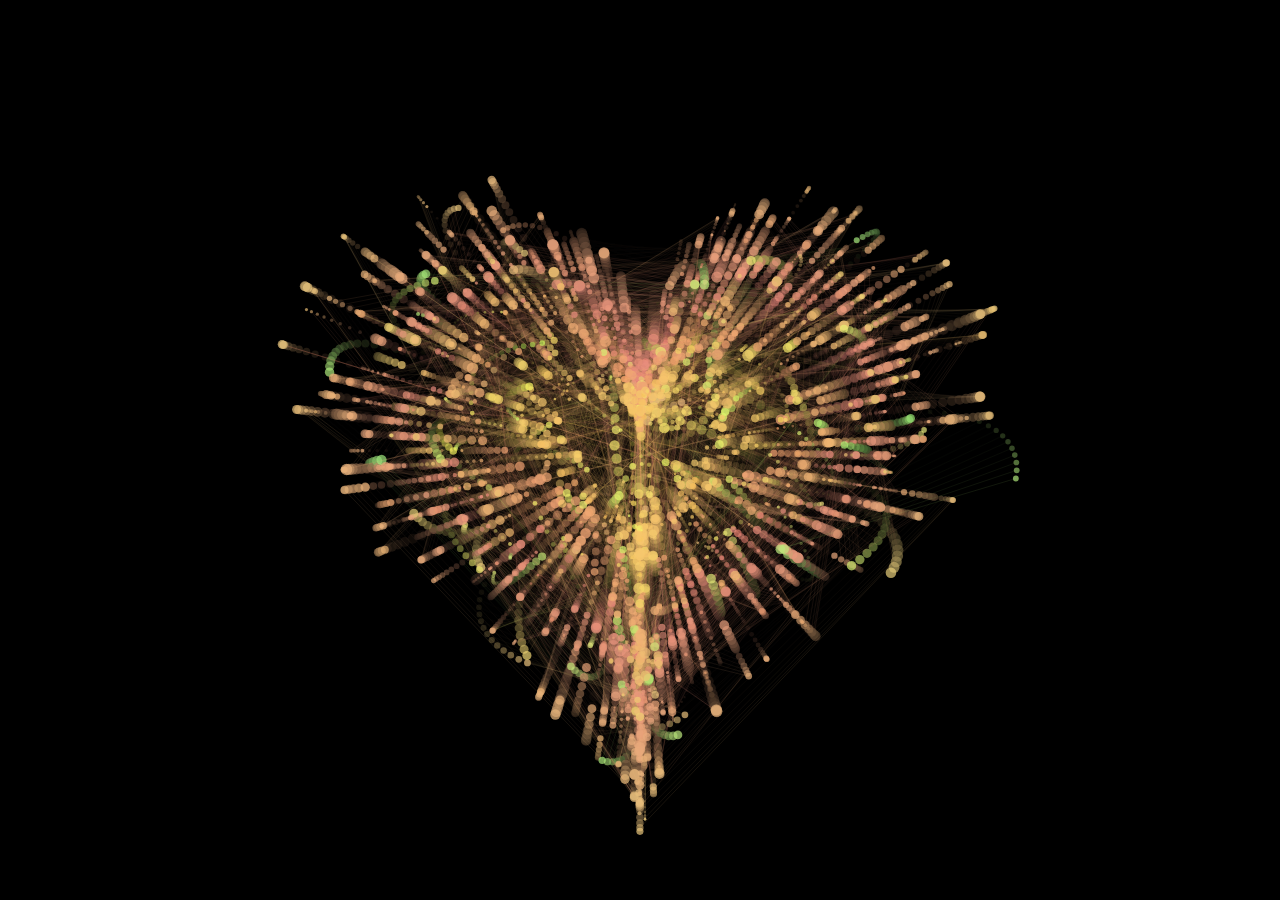
<file: content_animation_love/index.html>
<!DOCTYPE html>
<html lang="en">

<head>
    <meta charset="UTF-8">
    <meta name="viewport" content="width=device-width, initial-scale=1.0">
    <link rel="stylesheet" href="style.css">
    <title>Elegant Heart Animation</title>
</head>

<body>
    <div class="container">
        <canvas id="heartCanvas"></canvas>
    </div>

    <script src="script.js"></script>
</body>

</html>
</file>
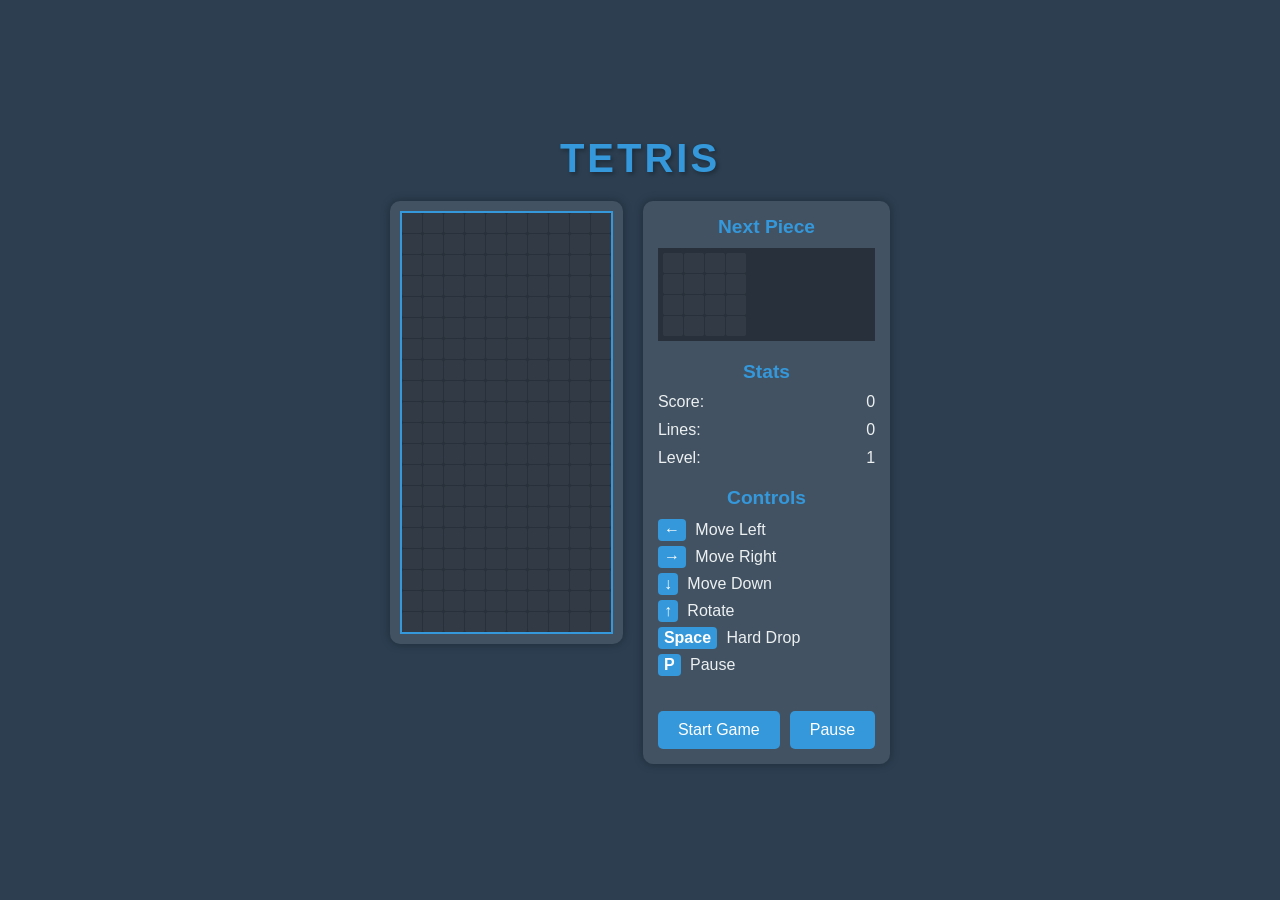
<file: game_tetris/index.html>
<!DOCTYPE html>
<html lang="en">

<head>
    <meta charset="UTF-8">
    <meta name="viewport" content="width=device-width, initial-scale=1.0">
    <title>Tetris Game</title>
    <link rel="stylesheet" href="style.css">
</head>

<body>
    <h1 class="title">TETRIS</h1>
    <div class="container">
        <div class="game-container">
            <div class="game-board" id="board"></div>
            <div class="game-over" id="gameOver">
                <h2>Game Over</h2>
                <button id="restartButton">Play Again</button>
            </div>
        </div>
        <div class="sidebar">
            <div class="next-piece-container">
                <h3 class="next-piece-title">Next Piece</h3>
                <div class="next-piece" id="nextPiece"></div>
            </div>
            <div class="stats">
                <h3 class="stats-title">Stats</h3>
                <div class="stats-info">
                    <div class="stat-item">
                        <span>Score:</span>
                        <span id="score">0</span>
                    </div>
                    <div class="stat-item">
                        <span>Lines:</span>
                        <span id="lines">0</span>
                    </div>
                    <div class="stat-item">
                        <span>Level:</span>
                        <span id="level">1</span>
                    </div>
                </div>
            </div>
            <div class="controls">
                <h3 class="controls-title">Controls</h3>
                <ul class="control-list">
                    <li><span class="control-key">←</span> Move Left</li>
                    <li><span class="control-key">→</span> Move Right</li>
                    <li><span class="control-key">↓</span> Move Down</li>
                    <li><span class="control-key">↑</span> Rotate</li>
                    <li><span class="control-key">Space</span> Hard Drop</li>
                    <li><span class="control-key">P</span> Pause</li>
                </ul>
            </div>
            <div class="button-row">
                <button id="startButton">Start Game</button>
                <button id="pauseButton">Pause</button>
            </div>
        </div>
    </div>

    <script src="script.js"></script>
</body>

</html>
</file>
<file: content_animation_love/style.css>
body {
    padding: 0;
    margin: 0;
    overflow: hidden;
    background-color: #000;
}

canvas {
    display: block;
}

.container {
    position: fixed;
    top: 0;
    left: 0;
    width: 100%;
    height: 100%;
}
</file>
<file: game_tetris/style.css>
:root {
    --primary-color: #2c3e50;
    --secondary-color: #3498db;
    --accent-color: #e74c3c;
    --light-color: #ecf0f1;
    --dark-color: #2c3e50;
    --grid-size: min(20px, 5vw);
}

* {
    margin: 0;
    padding: 0;
    box-sizing: border-box;
    font-family: 'Arial', sans-serif;
}

body {
    background-color: var(--primary-color);
    color: var(--light-color);
    display: flex;
    flex-direction: column;
    align-items: center;
    justify-content: center;
    min-height: 100vh;
    padding: 20px;
}

.container {
    display: flex;
    flex-direction: column;
    align-items: center;
    gap: 20px;
}

@media (min-width: 768px) {
    .container {
        flex-direction: row;
        align-items: flex-start;
    }
}

.title {
    text-align: center;
    margin-bottom: 20px;
    font-size: 2.5rem;
    text-transform: uppercase;
    letter-spacing: 3px;
    text-shadow: 2px 2px 4px rgba(0, 0, 0, 0.3);
    color: var(--secondary-color);
}

.game-container {
    position: relative;
    width: fit-content;
    background-color: rgba(255, 255, 255, 0.1);
    border-radius: 10px;
    box-shadow: 0 0 10px rgba(0, 0, 0, 0.3);
    padding: 10px;
}

.game-board {
    display: grid;
    grid-template-columns: repeat(10, var(--grid-size));
    grid-template-rows: repeat(20, var(--grid-size));
    gap: 1px;
    border: 2px solid var(--secondary-color);
    background-color: rgba(0, 0, 0, 0.4);
}

.cell {
    width: var(--grid-size);
    height: var(--grid-size);
    border-radius: 2px;
}

.empty {
    background-color: rgba(255, 255, 255, 0.05);
}

.filled {
    border: 1px solid rgba(255, 255, 255, 0.5);
}

.I {
    background-color: #00FFFF;
}

.J {
    background-color: #0000FF;
}

.L {
    background-color: #FF8000;
}

.O {
    background-color: #FFFF00;
}

.S {
    background-color: #00FF00;
}

.T {
    background-color: #800080;
}

.Z {
    background-color: #FF0000;
}

.game-over {
    position: absolute;
    top: 0;
    left: 0;
    width: 100%;
    height: 100%;
    background-color: rgba(0, 0, 0, 0.8);
    display: flex;
    flex-direction: column;
    align-items: center;
    justify-content: center;
    color: white;
    font-size: 1.2rem;
    text-align: center;
    border-radius: 10px;
    z-index: 10;
    display: none;
}

.game-over h2 {
    margin-bottom: 15px;
    font-size: 1.5rem;
}

.sidebar {
    display: flex;
    flex-direction: column;
    gap: 20px;
    padding: 15px;
    background-color: rgba(255, 255, 255, 0.1);
    border-radius: 10px;
    box-shadow: 0 0 10px rgba(0, 0, 0, 0.3);
}

.next-piece-container {
    text-align: center;
}

.next-piece-title {
    font-size: 1.2rem;
    margin-bottom: 10px;
    color: var(--secondary-color);
}

.next-piece {
    display: grid;
    grid-template-columns: repeat(4, 20px);
    grid-template-rows: repeat(4, 20px);
    gap: 1px;
    background-color: rgba(0, 0, 0, 0.4);
    padding: 5px;
    margin: 0 auto;
}

.stats {
    text-align: center;
}

.stats-title {
    font-size: 1.2rem;
    margin-bottom: 10px;
    color: var(--secondary-color);
}

.stats-info {
    display: flex;
    flex-direction: column;
    gap: 10px;
}

.stat-item {
    display: flex;
    justify-content: space-between;
}

.controls {
    text-align: center;
}

.controls-title {
    font-size: 1.2rem;
    margin-bottom: 10px;
    color: var(--secondary-color);
}

.control-list {
    text-align: left;
    list-style: none;
}

.control-list li {
    margin-bottom: 5px;
}

.control-key {
    display: inline-block;
    background-color: var(--secondary-color);
    color: white;
    padding: 2px 6px;
    border-radius: 4px;
    margin-right: 5px;
    font-weight: bold;
}

button {
    padding: 10px 20px;
    background-color: var(--secondary-color);
    color: white;
    border: none;
    border-radius: 5px;
    cursor: pointer;
    font-size: 1rem;
    margin-top: 10px;
    transition: background-color 0.3s;
}

button:hover {
    background-color: #2980b9;
}

.button-row {
    display: flex;
    gap: 10px;
    flex-wrap: wrap;
    justify-content: center;
}

@media (max-width: 767px) {
    .title {
        font-size: 2rem;
        margin-bottom: 10px;
    }

    .game-container {
        padding: 5px;
    }

    .sidebar {
        width: 100%;
        max-width: 320px;
    }
}
</file>
